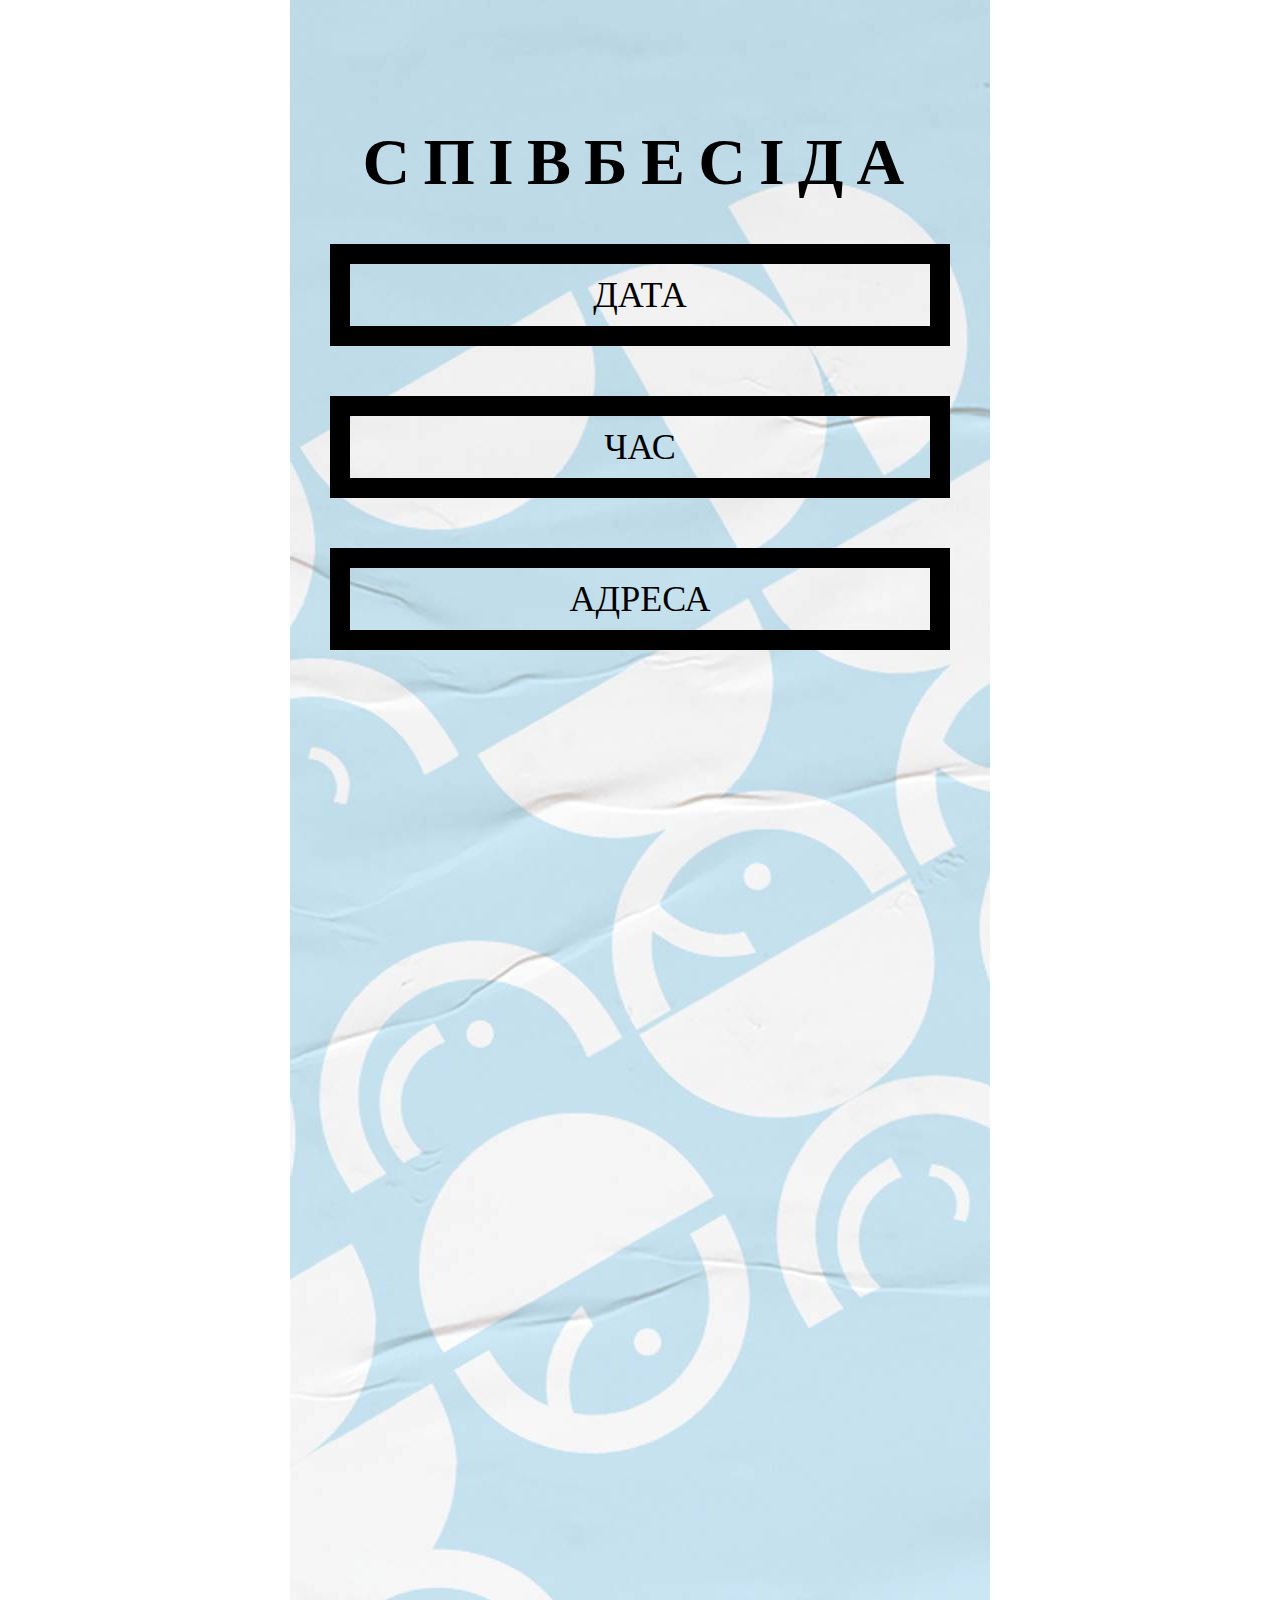
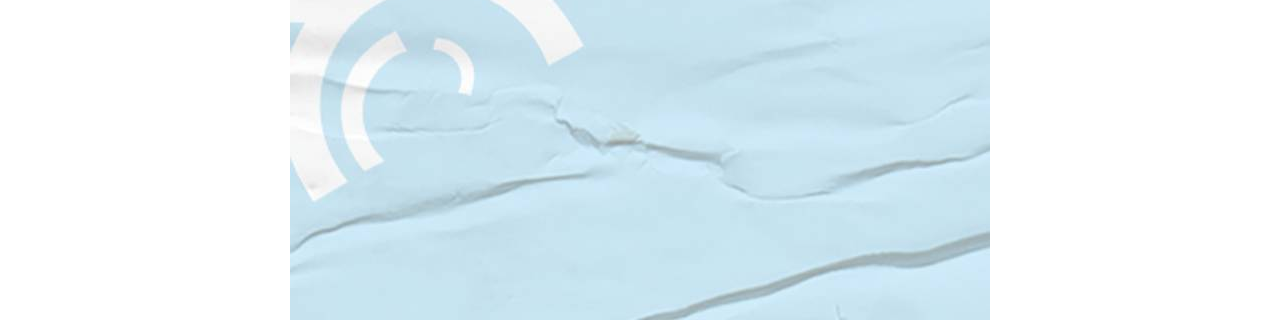
<file: index.html>
<!DOCTYPE html><html lang="en"><head><meta charset="UTF-8"><meta name="viewport" content="width=device-width, initial-scale=1.0"><title>Title</title><link rel="stylesheet" href="main.65c21f70.css"></head><body> <div class="container"> <h1 class="heading">Співбесіда</h1> <div class="event">Дата</div> <div class="event">Час</div> <div class="event">Адреса</div> </div> <script type="text/javascript" src="main.b2b0b56a.js"></script> </body></html>
</file>
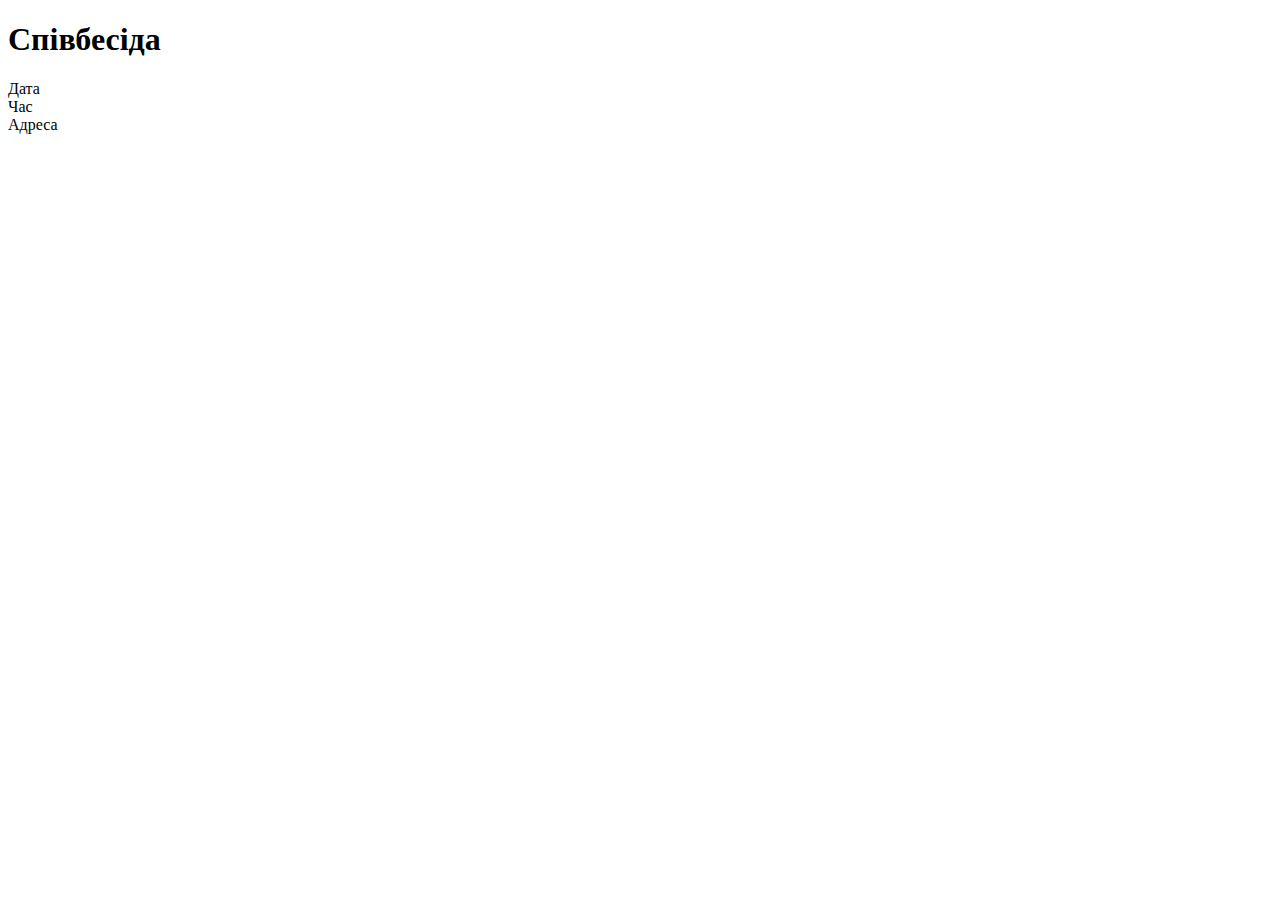
<file: src/index.html>
<!DOCTYPE html>
<html lang="en">
  <head>
    <meta charset="UTF-8">
    <meta name="viewport" content="width=device-width, initial-scale=1.0">
    <title>Title</title>
    <link rel="stylesheet" href="./styles/main.scss">
  </head>
  <body>
    <div class="container">
      <h1 class="heading">Співбесіда</h1>
      <div class="event">Дата</div>
      <div class="event">Час</div>
      <div class="event">Адреса</div>
    </div>
    <script type="text/javascript" src="scripts/main.js"></script>
  </body>
</html>
</file>
<file: main.65c21f70.css>
@font-face{font-family:Druk Cyr;src:url(DrukCyr-Medium.cd109736.eot);src:local("../fonts/Druk Cyr Medium"),local("../fonts/DrukCyr-Medium"),url(DrukCyr-Medium.cd109736.eot?#iefix) format("embedded-opentype"),url(DrukCyr-Medium.2d0a19ef.woff2) format("woff2"),url(DrukCyr-Medium.e4029038.woff) format("woff"),url(DrukCyr-Medium.8c106261.ttf) format("truetype");font-weight:500;font-style:normal}*{box-sizing:border-box}body{margin:0}.container{max-width:700px;height:1920px;margin:0 auto;padding:80px 40px 0;background:url(сАЙТ.21be7458.jpg) no-repeat}.heading{font-size:66px;letter-spacing:.2em}.event,.heading{text-align:center;text-transform:uppercase}.event{padding:10px 20px;margin-bottom:50px;border:20px solid #000;font-size:36px}@media (max-width:768px){.container{max-width:500px}.heading{font-size:40px}.event{border:10px solid;font-size:25px}}@media (max-width:500px){.heading{font-size:25px;letter-spacing:.2em}.event{font-size:18px;border:5px solid}}
/*# sourceMappingURL=main.65c21f70.css.map */
</file>
